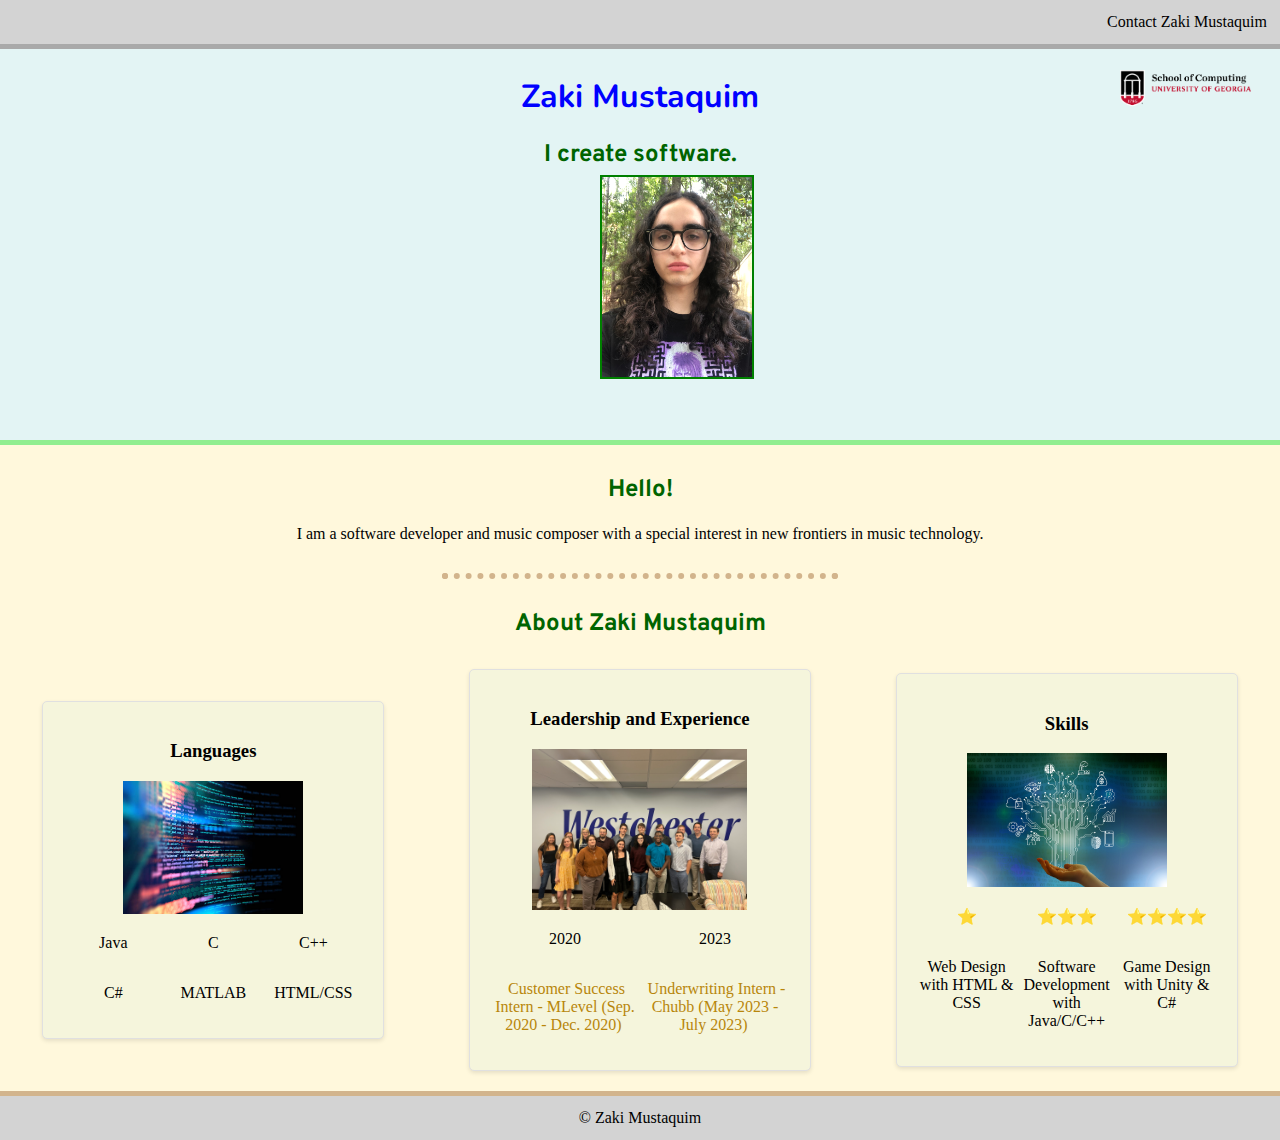
<file: index.html>
<!DOCTYPE html>
<html lang="en">
<head>
    <meta charset="utf-8">
    <link rel="icon" href="/favicon.ico">
    <title>Zaki Mustaquim</title>
    <meta name="description" content="Zaki Mustaquim CV">
    <link rel="stylesheet" href="css/style.css">
    <link rel="preconnect" href="https://fonts.googleapis.com">
    <link rel="preconnect" href="https://fonts.gstatic.com" crossorigin>
    <link href="https://fonts.googleapis.com/css2?family=Nunito:wght@300&family=Overpass:wght@300&display=swap" rel="stylesheet">
</head>

<body>
   <nav>
    <a href="contact.html">Contact Zaki Mustaquim</a>
   </nav>

   <section class="splash">
    <h1>Zaki Mustaquim</h1>
    <h2>I create software.</h2>
    <img src="images/IMG_6679.jpg" id="Headshot" width = "150px" alt="Photograph of Zaki Mustaquim">
    <img src="images/soc.png" id="Logo" width = "150px" alt="UGA School of Computing Logo">
   </section>

   <section class="main">
    <h2>Hello!</h2>
    <p>I am a software developer and music composer with a special interest in new frontiers in music technology.</p>
    <hr>
    <h2>About Zaki Mustaquim</h2>
    <div class = "three-col">
        <div class = "card">
            <h3>Languages</h3>
            <img src="images/languages.jpg" width = "180px">
            <div class="languages">
                <p>Java</p>
                <p>C</p>
                <p>C++</p>
                <p>C#</p>
                <p>MATLAB</p>
                <p>HTML/CSS</p>
            </div>
        </div>
        <div class = "card">
            <h3>Leadership and Experience</h3>
            <img src="images/IMG_9160.jpg" width = "215px">
            <div class="experience">
                <p>2020</p>
                <p>2023</p>
                <p><a href="https://www.axonify.com">Customer Success Intern - MLevel (Sep. 2020 - Dec. 2020)</a></p>
                <p><a href="https://www.chubb.com">Underwriting Intern - Chubb (May 2023 - July 2023)</a></p>
            </div>
        </div>
        <div class = "card">
            <h3>Skills</h3>
            <img src="images/skills.jpg" width = "200px">
            <div class="skills">
                <p>⭐</p>
                <p>⭐⭐⭐</p>
                <p>⭐⭐⭐⭐</p>
                <p>Web Design with HTML & CSS</p>
                <p>Software Development with Java/C/C++</p>
                <p>Game Design with Unity & C#</p>
            </div>
        </div>
    </div>
   </section>
   <footer>
    <a href="contact.html">&copy Zaki Mustaquim</a>
   </footer>
</body>
</html>
</file>
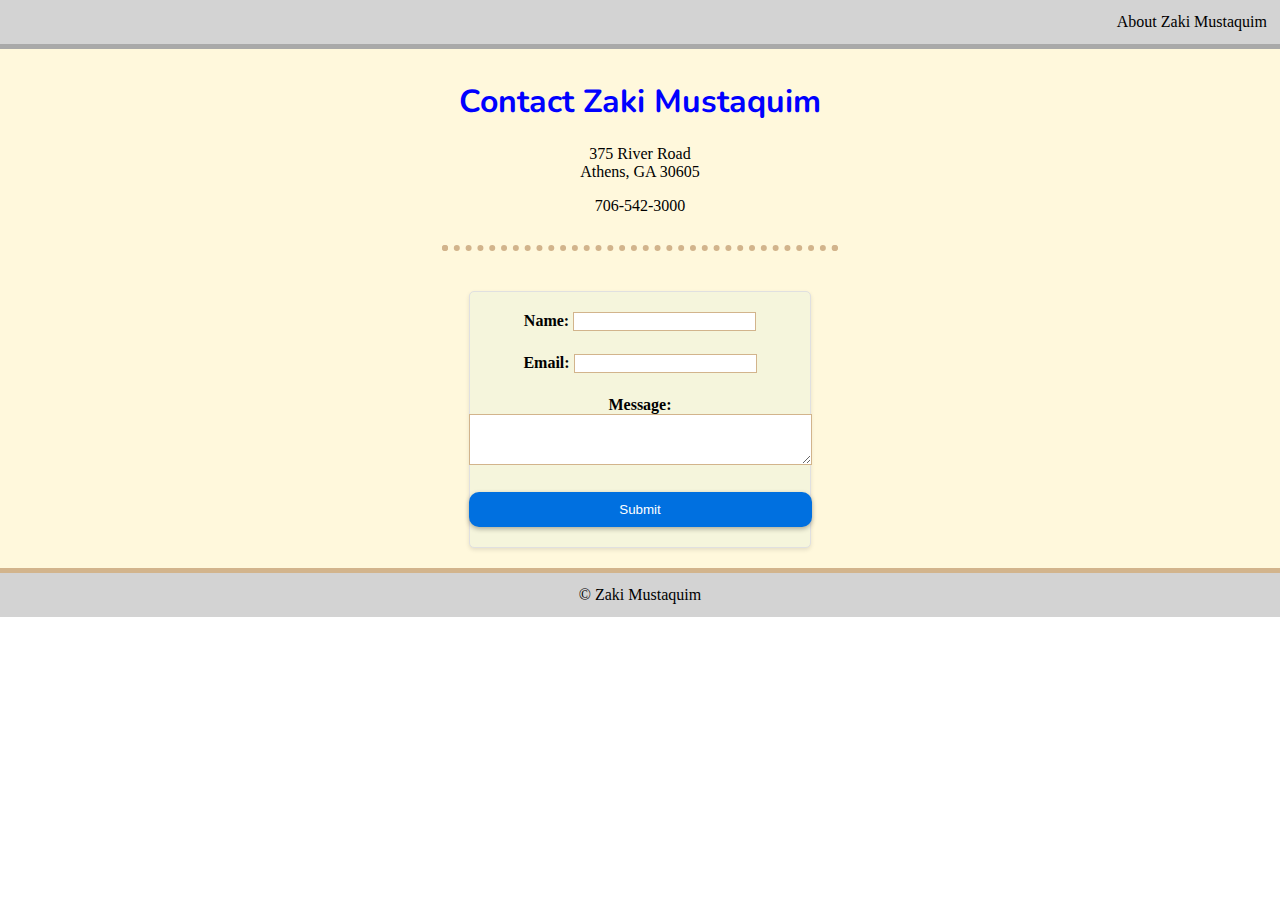
<file: contact.html>
<!DOCTYPE html>
<html lang="en">
<head>
    <meta charset="utf-8">
    <link rel="icon" href="/favicon.ico">
    <title>Contact Zaki Mustaquim</title>
    <meta name="description" content="Contact me!">
    <link rel="stylesheet" href="css/style.css">
    <link rel="preconnect" href="https://fonts.googleapis.com">
    <link rel="preconnect" href="https://fonts.gstatic.com" crossorigin>
    <link href="https://fonts.googleapis.com/css2?family=Nunito:wght@300&family=Overpass:wght@300&display=swap" rel="stylesheet">
</head>

<body>
    <nav>
        <a href="index.html">About Zaki Mustaquim</a>
    </nav>
   <section class="main">
        <h1>Contact Zaki Mustaquim</h1>
        <p>375 River Road <br> Athens, GA 30605</p>
        <p>706-542-3000</p>
        <hr>
        <div class = "form-container">
            <div class="card">
                <form method="post" action="mailto:zaki.mustaquim@uga.edu" class="one-col">
                    <label>Name: <input type="text"/> </label> <br>
                    <label>Email: <input type="email"/> </label> <br>
                    <label>Message: <textarea id="message" name="message" rows="3" cols = "40"></textarea></label> <br>
                    <button type="submit">Submit</button>
                </form>
            </div>
        </div>
   </section>
   <footer>
    <a href="index.html">&copy Zaki Mustaquim</a>
   </footer>
</body>
</html>
</file>
<file: css/style.css>
body {
    text-align:center;
    margin:0;
    /* font-family: 'Overpass', 'Nunito', 'sans-serif'; */
}

nav {
    background-color:lightgray;
    padding: 10px;
    border-bottom: solid darkgray 5px;
    display: flex;
    justify-content: flex-end;
}

nav a {
    text-decoration: none;
    color: black;
    padding: 3px 3px 3px 3px;
}

nav a:hover {
    background-color: blue;
}

footer {
    background-color: lightgray;
    padding: 10px;
    display: flex;
    justify-content: center;
}

footer a {
    text-decoration: none;
    color: black;
    padding: 3px 3px 3px 3px;
}

footer a:hover {
    background-color: blue;
}

.splash {
    background-color:#E3F4F4;
    border-bottom: solid lightgreen 5px;
    padding: 5px 0 250px 0;
}

.three-col {
    display: grid;
    grid-template-columns: 1fr 1fr 1fr;
    align-items: center;
    justify-items: center;
}

.languages {
    display: grid;
    grid-template-columns: 1fr 1fr 1fr;
    grid-template-rows: 1fr 1fr;
}

.experience {
    display: grid;
    grid-template-columns: 1fr 1fr;
    grid-template-rows: 0.1fr 1fr;
}

.skills {
    display: grid;
    grid-template-columns: 1fr 1fr 1fr;
    grid-template-rows: 0.1fr 1fr;
}

.card {
    width: 300px;
    background-color: beige;
    border: 1px solid #e0e0e0;
    border-radius: 5px;
    box-shadow: 0 2px 4px rgba(0, 0, 0, 0.1);
    margin: 10px;
    padding: 20px;
}

#Logo {
    position: absolute;
    top: 70px;
    right: 10px;
}

#Headshot {
    position: absolute;
    top: 175px;
    left: 600px;
    border: solid green 2px;
}

.main a {
    text-decoration: none;
    color: darkgoldenrod;
    padding: 3px 3px 3px 3px;
}

.main a:hover {
    background-color: lightblue;
}

.main {
    padding: 10px 0 10px 0;
    background-color:cornsilk;
    border-bottom: solid tan 5px;
}

h1 {
    font-family: 'Nunito', 'Overpass', 'sans-serif';
    color:blue;
}

h2 {
    font-family:'Overpass', 'Nunito', 'sans-serif';
    color:darkgreen;
}

hr {
    border: dotted tan 6px;
    border-bottom: none;
    margin: 30px auto;
    width:30%;
}

.one-col {
    display: grid;
    grid-template-columns: 1fr;
    justify-content: center;
}

label {
    display: block;
    font-weight: bold;
    margin-bottom: 5px;
}

button[type="submit"] {
    background-color: #0070e0;
    color: #fff;
    padding: 10px 20px;
    border: none;
    border-radius: 10px;
    box-shadow: 0px 2px 5px rgba(0, 0, 0, 0.3);
    cursor: pointer;
}

textarea {
    border: 1px solid tan;
}

input {
    border: 1px solid tan;
}

.form-container  {
    display: flex;
    justify-content: center; /* Horizontally center */
    align-items: center; /* Vertically center */
}
</file>
